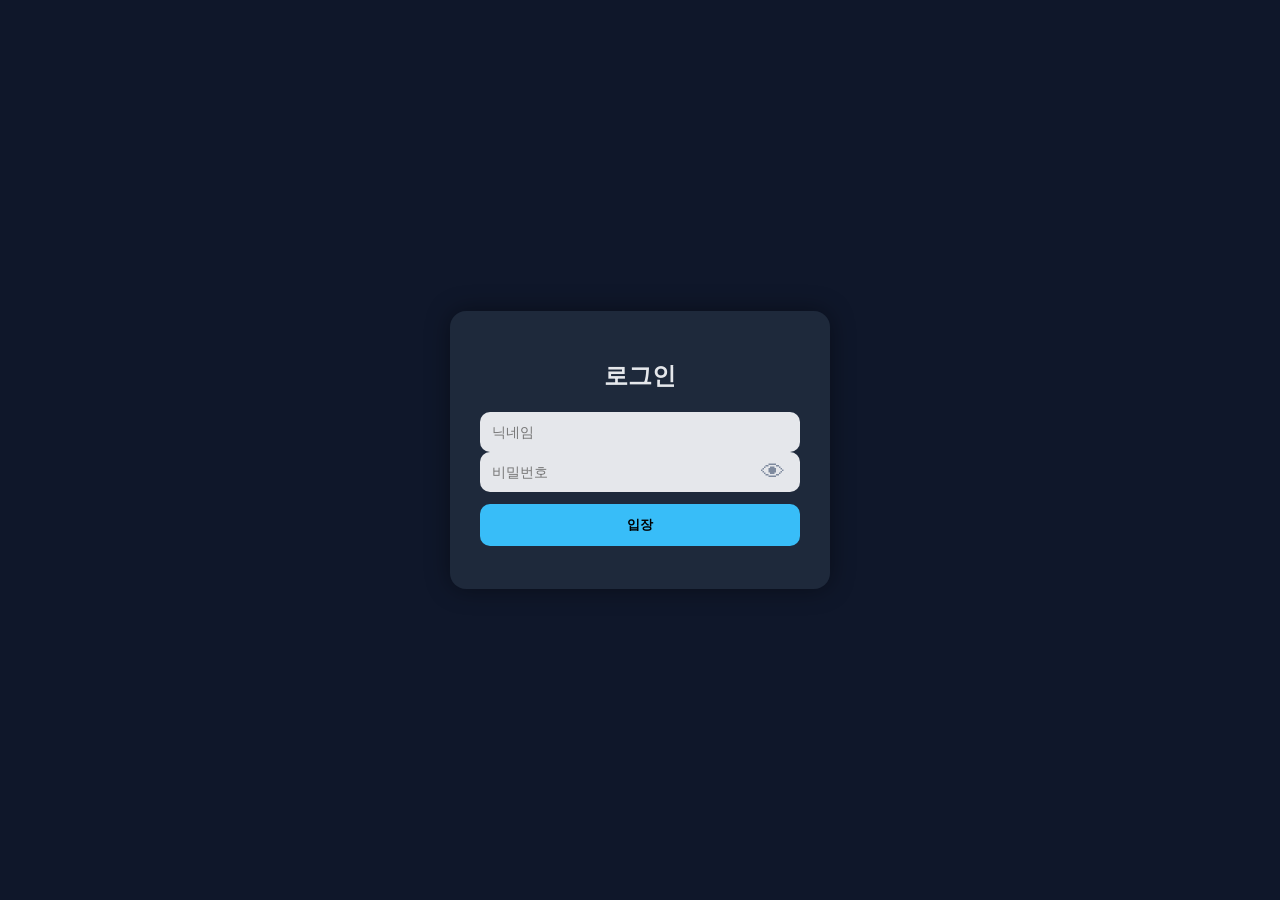
<file: index.html>
<!DOCTYPE html>
<html lang="ko">
<head>
<meta charset="UTF-8">
<title>로그인</title>

<link rel="stylesheet" href="index-css.css">
</head>

<body>

<div id="login-screen">
    <div class="login-box">

        <h2>로그인</h2>

        <input id="username" type="text" placeholder="닉네임">

        <!-- 👇 기존 password input을 이걸로 교체 -->
        <div class="password-wrapper">
            <input id="password" type="password" placeholder="비밀번호">
            <span class="eye" 
                onmousedown="showPassword()" 
                onmouseup="hidePassword()" 
                onmouseleave="hidePassword()"
                ontouchstart="showPassword()" 
                ontouchend="hidePassword()">
                👁
            </span>
        </div>

        <button onclick="login()">입장</button>

        <p id="error-msg"></p>

    </div>
</div>

<script src="index-js.js"></script>

</body>
</html>
</file>
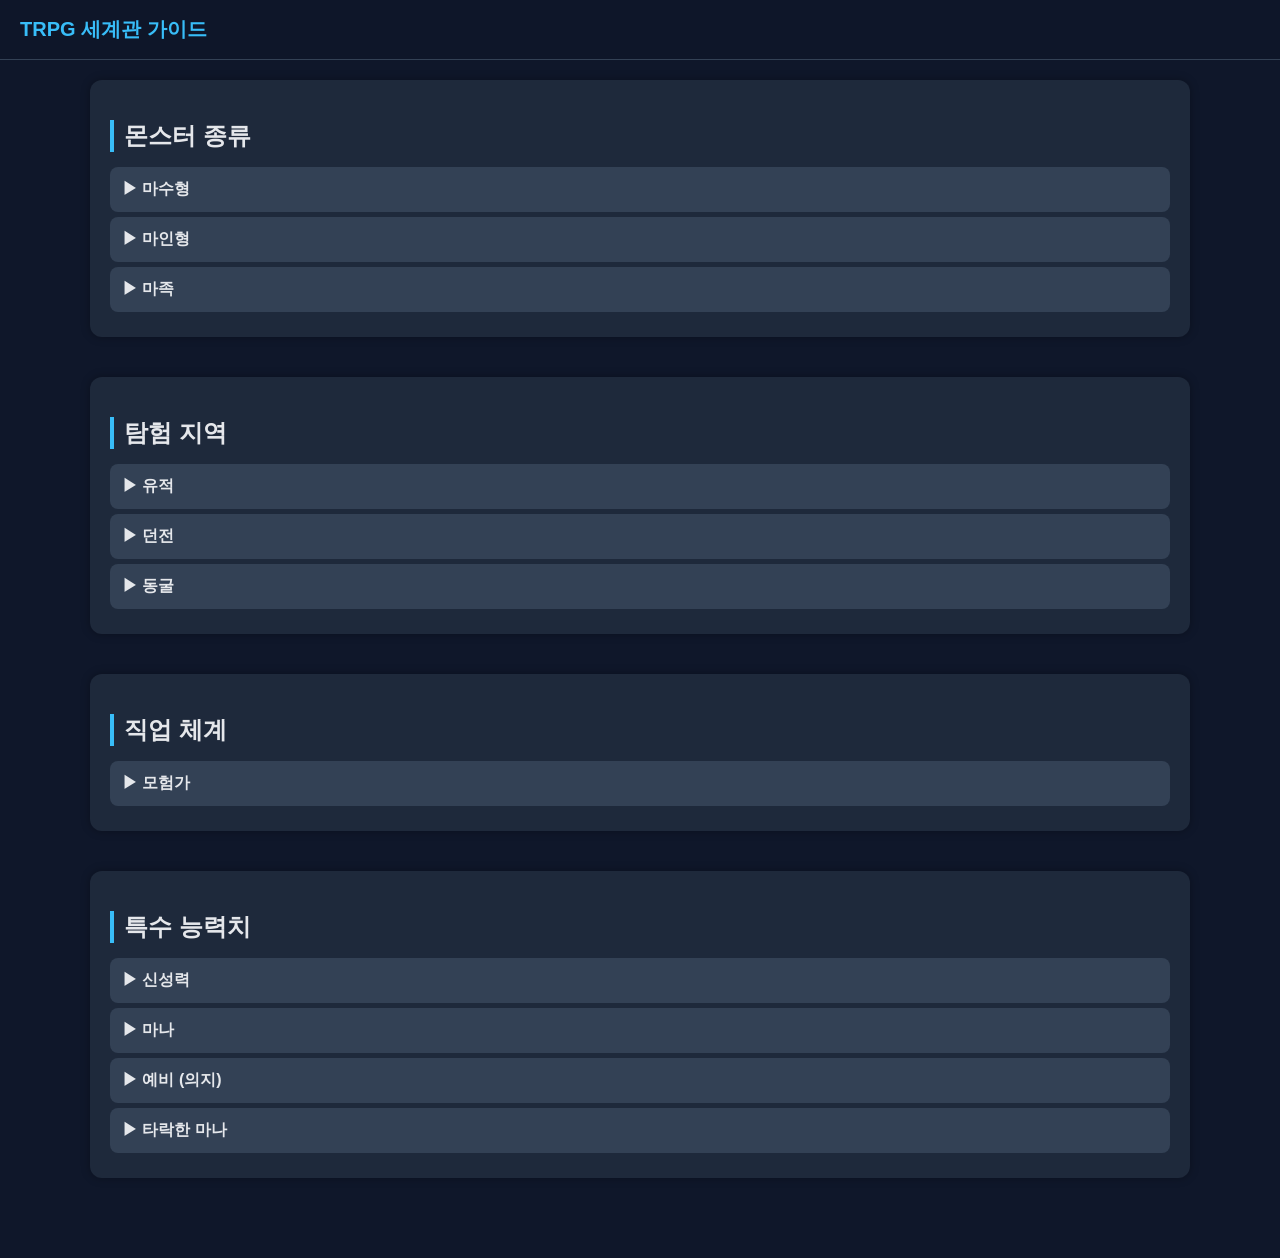
<file: world/World_View.html>
<!DOCTYPE html>
<html lang="ko">
<head>
    <meta charset="UTF-8">
    <title>세계관 설정 - TRPG 가이드</title>
    <link rel="stylesheet" href="../character/character-page-style.css">
</head>

<body>

    <div class="navbar">
        <div class="char-name">TRPG 세계관 가이드</div>
    </div>

    <div class="container">

        <div class="section">
            <h2>몬스터 종류</h2>

            <div class="accordion">▶ 마수형</div>
            <div class="panel">
                동물의 형태를 띄고 있는 마물입니다. <br>
                일반적인 동물이 타락한 마나로 인하여 변한 경우입니다.
                ex) 혼레빗, 울프
            </div>
            
            <div class="accordion">▶ 마인형</div>
            <div class="panel">
                인간의 형태를 띄고 있는 마물입니다. <br>
                원래부터 마물이거나 마족의 아이로 지성이 없거나 낮은 경우를 의미합니다.
                ex) 고블린, 코볼트
            </div>

            <div class="accordion">▶ 마족</div>
            <div class="panel">
                일정 수준 이상의 지성을 가지고 있으며, 타락한 마나를 다룰 수 있는 마물입니다. <br>
                타락한 마나를 스스로 받아들인 인간이나, 높은 지성을 가져 타락한 마나를 직접 다루는 개체들이 여기에 해당합니다.
                ex) 임프, 뱀파이어
            </div>
        </div>

        <div class="section">
            <h2>탐험 지역</h2>

            <div class="accordion">▶ 유적</div>
            <div class="panel">
                언제부터인지 모를 정도로 오래전에 만들어진 건축물입니다. <br>
                내부에는 함정이나 여러 장치가 있는 다소 복잡한 장소로, 고가의 물건이 들어있는 경우가 태반이며 몬스터가 있는 경우는 매우 드뭅니다.
            </div>

            <div class="accordion">▶ 던전</div>
            <div class="panel">
                타락한 마나가 한 장소에 응축되며 발생한 장소입니다. <br>
                내부에는 던전의 성질에 따라 다른 몬스터가 나오며, 운이 좋은 경우 질 좋은 마광석을 캘 수 있습니다. 던전 자체가 타락한 마나를 띄고 있어 정화 후 마나 저장고로 사용되기도 합니다. (단, 정화는 필수입니다.)
            </div>

            <div class="accordion">▶ 동굴</div>
            <div class="panel">
                자연적으로 존재하는 장소로 내부에 무엇이 있을지 알 수 없습니다. <br>
                가끔 인간이 만든 것처럼 보이는 곳도 있지만, 대부분은 자연적으로 형성된 지형입니다.
            </div>
        </div>

        <div class="section">
            <h2>직업 체계</h2>

            <div class="accordion">▶ 모험가</div>
            <div class="panel">
                천한 취급을 받는 최하위 직업입니다. <br>
                여러 사람들이 모여 있지만 대체로 멀쩡한 직업을 가진 사람은 없습니다. 대부분은 특정 직업의 기술을 배웠을 뿐인 일반인과 다름없으며, 이런 이들은 보통 자신의 전문 기술(클래스)로 스스로를 소개합니다.
            </div>
        </div>

        <div class="section">
            <h2>특수 능력치</h2>

            <div class="accordion">▶ 신성력</div>
            <div class="panel">
                신을 모시는 자들만이 가질 수 있는 능력치로, 신으로부터 온 힘이라 믿는 성스러운 에너지입니다.
            </div>

            <div class="accordion">▶ 마나</div>
            <div class="panel">
                모든 만물들이 지닌 신기한 힘으로, 일부의 사람들만이 이 마나를 다룰 수 있습니다.
            </div>

            <div class="accordion">▶ 예비 (의지)</div>
            <div class="panel">
                스스로의 힘으로 만들어낸 기적의 힘입니다. 일각에선 '의지'라고도 불립니다.
            </div>

            <div class="accordion">▶ 타락한 마나</div>
            <div class="panel">
                일반적인 마나에 부정적인 감정이 응축되면서 발생하는 현상입니다. 마물과 던전의 근원이 됩니다.
            </div>
        </div>

    </div>

    <script src="../character/character-page-system.js"></script>

</body>
</html>
</file>
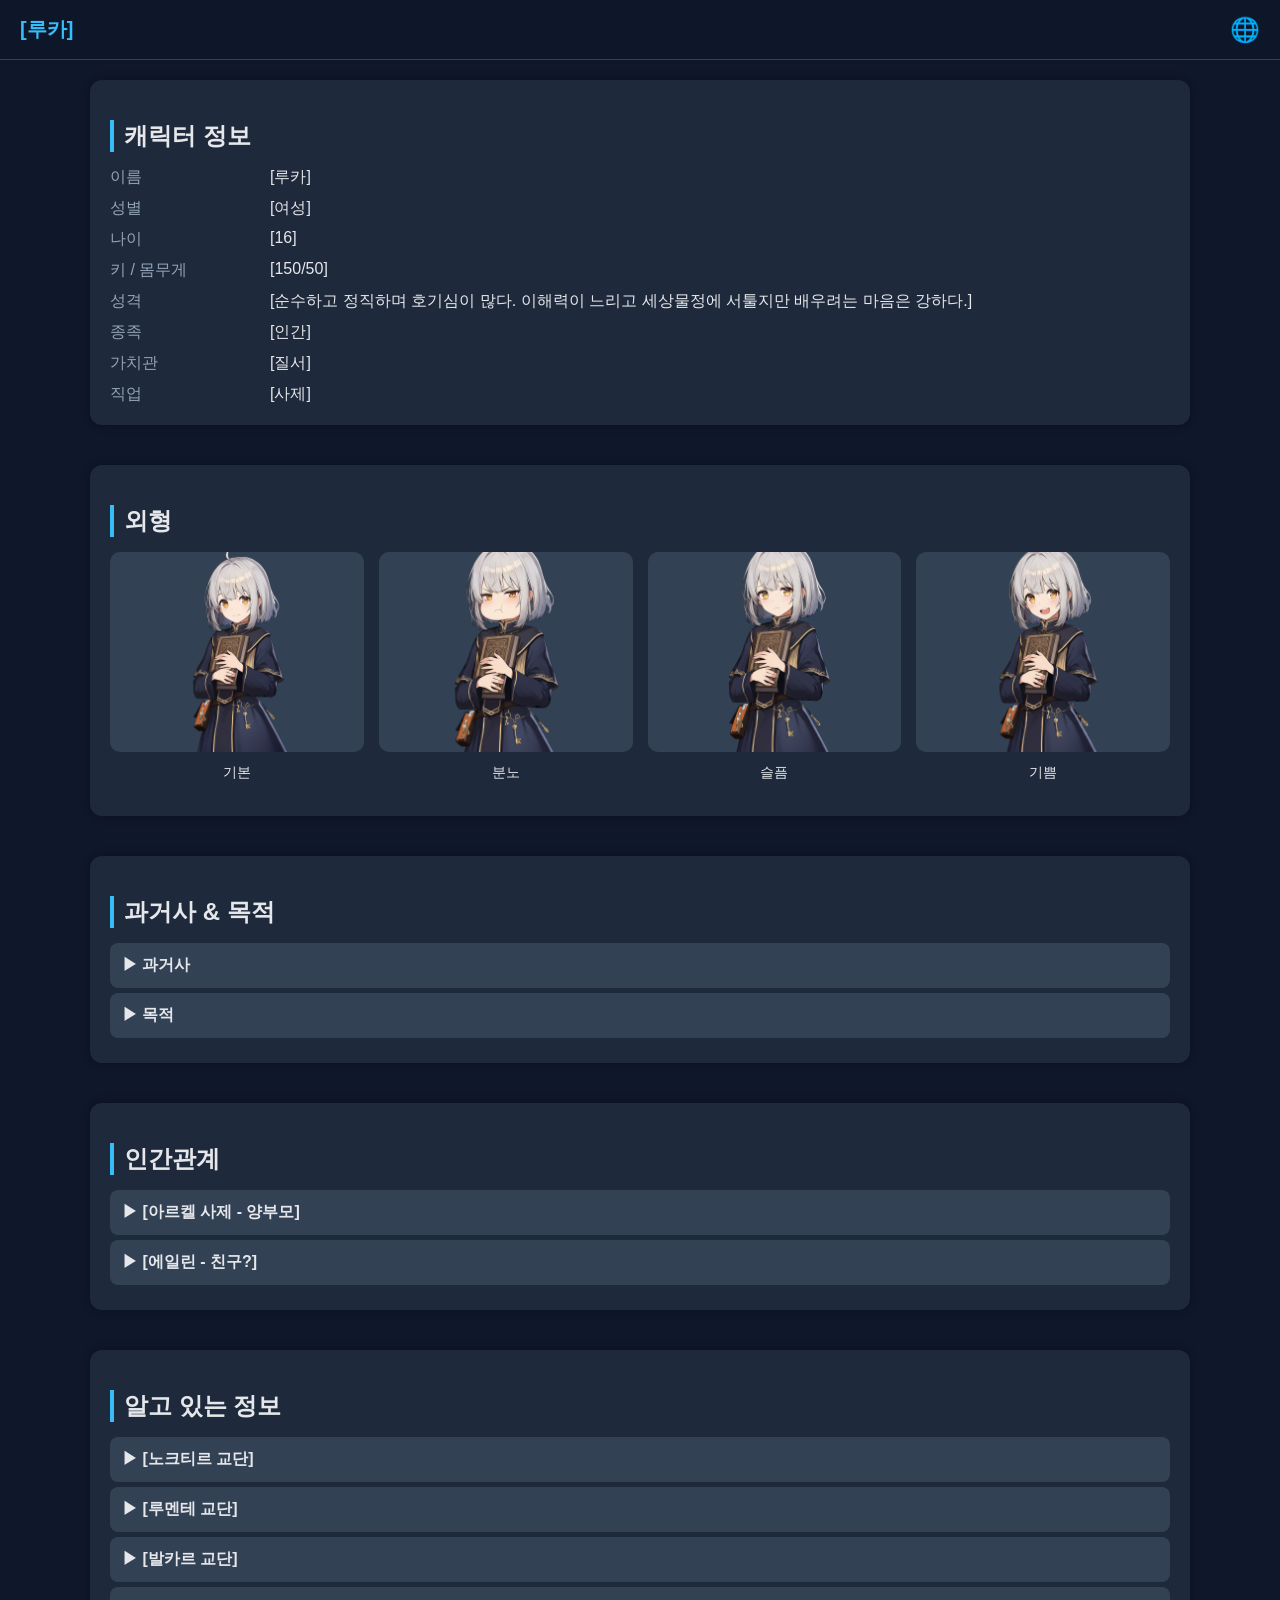
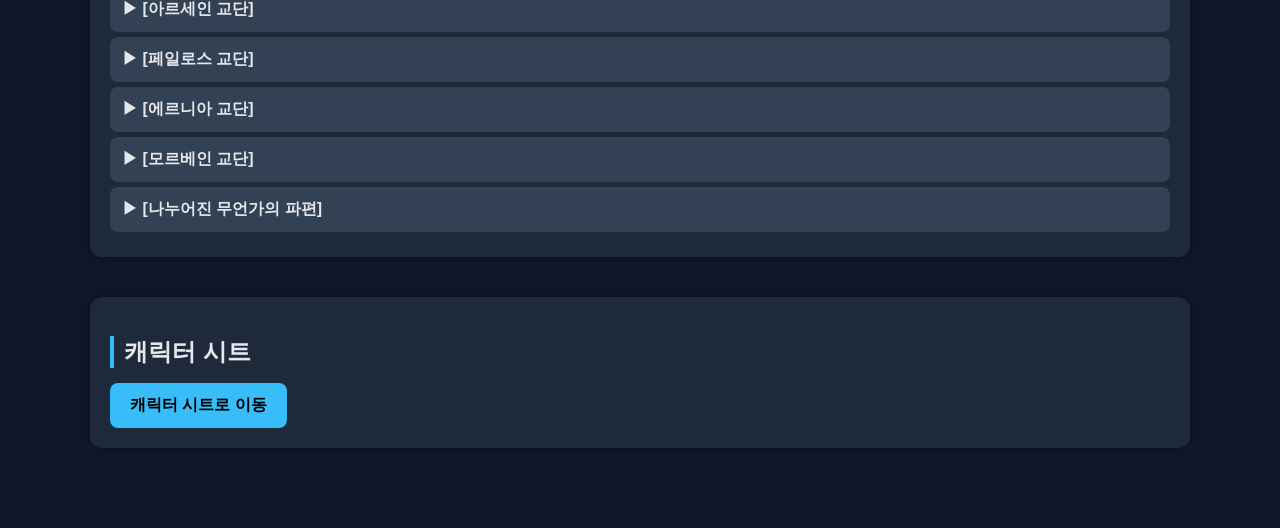
<file: character/luca/Luca.html>
<!DOCTYPE html>
<html lang="ko">
<head>
    <meta charset="UTF-8">
    <title>루카 페이지</title>
    <link rel="stylesheet" href="../character-page-style.css">
</head>

<body>

    <div class="navbar">
        <div class="char-name">[루카]</div>
        <a href="../../world/World_View.html" class="nav-icon" style="text-decoration: none;" target="_blank" rel="noopener noreferrer">🌐</a>
    </div>

    <div class="container">

        <div class="section">
            <h2>캐릭터 정보</h2>
            <div class="info-grid">
                <div class="label">이름</div><div>[루카]</div>
                <div class="label">성별</div><div>[여성]</div>
                <div class="label">나이</div><div>[16]</div>
                <div class="label">키 / 몸무게</div><div>[150/50]</div>
                <div class="label">성격</div><div>[순수하고 정직하며 호기심이 많다. 이해력이 느리고 세상물정에 서툴지만 배우려는 마음은 강하다.]</div>
                <div class="label">종족</div><div>[인간]</div>
                <div class="label">가치관</div><div>[질서]</div>
                <div class="label">직업</div><div>[사제]</div>
            </div>
        </div>

        <div class="section">
            <h2>외형</h2>
            <div class="image-grid">
                <div class="image-box">
                    <img src="../../images/Luca/루카_기본.png">
                    <p>기본</p>
                </div>
                <div class="image-box">
                    <img src="../../images/Luca/루카_화남.png">
                    <p>분노</p>
                </div>
                <div class="image-box">
                    <img src="../../images/Luca/루카_슬픔.png">
                    <p>슬픔</p>
                </div>
                <div class="image-box">
                    <img src="../../images/Luca/루카_기쁨.png">
                    <p>기쁨</p>
                </div>
            </div>
        </div>

        <div class="section">
            <h2>과거사 & 목적</h2>

            <div class="accordion">▶ 과거사</div>
            <div class="panel">[루카에게는 평생 잊지 못할 기억이 하나 있다. 어느 날 책을 정리하던 중 우연히 오래된 기록 하나를 발견했고, 그것을 아르켈 사제에게 가져갔다. 그 기록은 수도원에서 오래 찾지 못했던 중요한 단서였다. 그때 아르켈 사제는 잠시 놀란 표정으로 루카를 바라보더니 짧게 말했다. “잘 찾았구나, 루카.” 그에게는 짧고 평범한 칭찬이었지만 루카에게는 처음 느껴보는 감정이었다. 누군가에게 인정받는 기쁨. 그 이후로 루카는 생각하게 되었다. “더 많이 알게 되면… 사제님이 또 칭찬해 주실까?” 그날 이후 그녀는 지식을 찾기 시작했다.]</div>

            <div class="accordion">▶ 목적</div>
            <div class="panel">[그녀는 단지 똑똑해지고 싶다. 하지만 그것은 명예나 권력을 위한 것이 아니다. 루카가 진심으로 바라는 것은 단 하나다. “사제님이… 잘했다고 말해주셨으면 좋겠다.” 그래서 그녀는 숨겨진 기록 잊혀진 역사 오래된 비밀 같은 것들을 찾기 위해 세상을 여행하고 있다. 수도원에서는 이것을 신의 뜻에 따른 순례라고 말했지만, 사실은 루카가 수도원에서 자주 사고를 일으킨 탓에 내려진 반쯤 추방에 가까운 조치였다. 하지만 루카는 그것을 전혀 눈치채지 못했다.]</div>
        </div>

        <div class="section">
            <h2>인간관계</h2>

            <div class="accordion">▶ [아르켈 사제 - 양부모]</div>
            <div class="panel">[노크티르 교단의 학자 사제이자 루카를 거두어 키운 인물. 엄격하고 신중한 성격으로 감정을 잘 드러내지 않지만, 누구보다 지식을 진지하게 대하는 학자였다. 루카가 여행을 떠날 때 그는 이렇게 말했다. “세상을 보아라. 책 속의 지식보다 세상의 지식이 더 많다.” 그 말은 루카에게 격려로 들렸다. 그래서 지금도 그녀는 그렇게 믿고 있다. “조금 느려도… 계속 찾으면 알게 될 거예요.”]</div>
        
            <div class="accordion">▶ [에일린 - 친구?]</div>
            <div class="panel">[루멘테 교단의 사제 이상하고 재미있는 아이]</div>
        </div>

        <div class="section">
            <h2>알고 있는 정보</h2>

            <div class="accordion">▶ [노크티르 교단]</div>
            <div class="panel">[숨겨진 진실과 금단의 지식을 탐구하며, 그 깨달음을 자격 있는 자에게만 허락하는 비밀주의 종교 집단이다.]</div>

            <div class="accordion">▶ [루멘테 교단]</div>
            <div class="panel">[모든 진실과 지식을 세상에 밝혀 공유함으로써 문명의 발전과 계몽을 추구하는 개방주의 종교 집단이다.]</div>

            <div class="accordion">▶ [발카르 교단]</div>
            <div class="panel">[끝없는 투쟁과 전투 속에서 강인함과 생존의 의지를 증명하려는 전쟁 신앙 집단이다.]</div>

            <div class="accordion">▶ [아르세인 교단]</div>
            <div class="panel">[약자와 동료를 끝까지 지키기 위해 희생과 책임을 신성시하는 수호의 종교 집단이다.]</div>

            <div class="accordion">▶ [페일로스 교단]</div>
            <div class="panel">[속박 없는 자유와 끝없는 모험 속에서 자신의 가능성과 삶의 의미를 찾아가려는 신앙 집단이다.]</div>

            <div class="accordion">▶ [에르니아 교단]</div>
            <div class="panel">[모든 생명의 탄생과 치유, 그리고 자연의 순환과 조화를 신성시하는 생명의 신앙 집단이다.]</div>

            <div class="accordion">▶ [모르베인 교단]</div>
            <div class="panel">[죽음과 타락, 그리고 공포 속에서 드러나는 인간의 본성을 숭배하는 어둠의 신앙 집단이다.]</div>

            <div class="accordion">▶ [나누어진 무언가의 파편]</div>
            <div class="panel">[어느 북부 모험가가 설원 지대의 동굴에서 발견한 신비한 파편. 어떤 방법으로도 간섭할 수 없는, 정체불명의 조각이다.]</div>

        </div>

        <div class="section">
            <h2>캐릭터 시트</h2>
            <a href="https://docs.google.com/spreadsheets/d/1DpERJ6yvG9AwJAp2CmtM_KcRJPLHU7wsxR6387ssJlk/edit?gid=574150008#gid=574150008" class="link-btn" target="_blank" rel="noopener noreferrer">캐릭터 시트로 이동</a>    
        </div>

    </div>

    <script src="../character-page-system.js"></script>

</body>
</html>
</file>
<file: index-css.css>
/* 기본 */
body {
    margin: 0;
    font-family: 'Segoe UI', sans-serif;
    background-color: #0f172a;
    color: #e5e7eb;
}

/* 로그인 전체 */
#login-screen {
    position: fixed;
    top:0; left:0;
    width:100%; height:100%;
    display:flex;
    justify-content:center;
    align-items:center;
}

/* 로그인 박스 */
.login-box {
    background:#1e293b;
    padding:30px;
    border-radius:16px;
    text-align:center;
    width:320px;
    box-shadow: 0 0 25px rgba(0,0,0,0.4);
}

.login-box h2 {
    margin-bottom:20px;
}

/* 🔥 input 공통 (핵심) */
.login-box input {
    width: 100%;
    padding: 12px 45px 12px 12px;
    /* margin-bottom: 12px; <- 이 줄을 지우거나 0으로 만드세요 */
    border-radius: 10px;
    border: none;
    outline: none;
    box-sizing: border-box;
    background: #e5e7eb;
    color: black;
    font-size: 14px;
}

/* 포커스 효과 */
.login-box input:focus {
    outline: 2px solid #38bdf8;
}

/* 비밀번호 wrapper */
.password-wrapper {
    position: relative;
    width: 100%;       /* 전체 너비 차지 */
    display: block;    /* 명시적으로 블록 요소 설정 */
    margin-bottom: 12px; /* input에 있던 margin을 이쪽으로 옮기는 것이 관리하기 편합니다 */
}

/* 👁 눈 아이콘 */
.eye {
    position: absolute;
    right: 15px;         /* 오른쪽 여백 살짝 조절 */
    top: 50%;            /* 부모(wrapper)의 높이 50% 지점에 위치 */
    transform: translateY(-50%); /* 아이콘 자신의 높이 절반만큼 위로 올려서 '완전 중앙' 정렬 */
    
    cursor: pointer;
    user-select: none;

    /* 사이즈 조절 */
    font-size: 24px;     /* 기존 20px에서 24px~28px 정도로 키워보세요 */
    color: #64748b;
    opacity: 0.8;
    transition: all 0.2s; /* 부드러운 변화를 위해 all 권장 */
    
    /* 정렬 보정 (아이콘 폰트 자체의 여백 때문일 때 유용) */
    display: flex;
    align-items: center;
    justify-content: center;
}

.eye:hover {
    color: #38bdf8;
    opacity: 1;
    /* 호버 시 크기가 커질 때도 중앙을 유지하도록 수정 */
    transform: translateY(-50%) scale(1.1);
}

/* 버튼 */
.login-box button {
    width:100%;
    padding:12px;
    background:#38bdf8;
    border:none;
    border-radius:10px;
    font-weight:bold;
    cursor:pointer;
    transition:0.2s;
}

.login-box button:hover {
    background:#0ea5e9;
}

/* 에러 메시지 */
#error-msg {
    color:red;
    margin-top:10px;
    font-size: 13px;
}
</file>
<file: character/character-page-style.css>
/* character-page-style.css */

/* 기본 설정 */
body {
    margin: 0;
    font-family: 'Segoe UI', sans-serif;
    background-color: #0f172a;
    color: #e5e7eb;
}

/* 상단 고정 바 */
.navbar {
    position: fixed;
    top: 0;
    width: 100%;
    height: 60px;
    background: rgba(15, 23, 42, 0.9);
    backdrop-filter: blur(10px);
    display: flex;
    align-items: center;
    /* --- 아래 두 줄이 추가된 부분입니다 --- */
    justify-content: space-between; 
    box-sizing: border-box; 
    /* ---------------------------------- */
    padding: 0 20px;
    border-bottom: 1px solid #334155;
    z-index: 1000;
}

.nav-icon {
    font-size: 24px;
    cursor: pointer;
    transition: transform 0.2s ease; /* 부드러운 움직임 */
    display: flex;
    align-items: center;
}

.nav-icon:hover {
    transform: scale(1.2); /* 마우스를 올리면 살짝 커짐 */
    filter: brightness(1.2); /* 살짝 더 밝게 */
}

.char-name {
    font-size: 20px;
    font-weight: bold;
    color: #38bdf8;
}

/* 전체 컨테이너 */
.container {
    padding: 80px 20px 40px;
    max-width: 1100px;
    margin: auto;
}

/* 섹션 공통 스타일 */
.section {
    margin-bottom: 40px;
    padding: 20px;
    background: #1e293b;
    border-radius: 12px;
    box-shadow: 0 0 10px rgba(0,0,0,0.3);
}

.section h2 {
    margin-bottom: 15px;
    border-left: 4px solid #38bdf8;
    padding-left: 10px;
}

/* 정보 테이블 (그리드 레이아웃) */
.info-grid {
    display: grid;
    grid-template-columns: 150px 1fr;
    gap: 10px;
}

.label {
    color: #94a3b8;
}

/* 이미지 갤러리 영역 */
.image-grid {
    display: grid;
    grid-template-columns: repeat(4, 1fr);
    gap: 15px;
}

.image-box {
    text-align: center;
}

.image-box img {
    width: 100%;
    height: 200px;
    object-fit: cover;
    border-radius: 10px;
    background: #334155;
}

.image-box p {
    margin-top: 8px;
    font-size: 14px;
}

/* 아코디언 (드롭다운) 메뉴 */
.accordion {
    cursor: pointer;
    padding: 12px;
    background: #334155;
    border-radius: 8px;
    margin-bottom: 5px;
    font-weight: bold;
    transition: background 0.3s;
}

.accordion:hover {
    background: #3e4e63;
}

.panel {
    display: none;
    padding: 15px;
    background: #475569;
    border-radius: 8px;
    margin-bottom: 15px;
    line-height: 1.6;
}

/* 하단 링크 버튼 */
.link-btn {
    display: inline-block;
    padding: 12px 20px;
    background: #38bdf8;
    color: black;
    font-weight: bold;
    border-radius: 8px;
    text-decoration: none;
    transition: 0.2s;
}

.link-btn:hover {
    background: #0ea5e9;
}
</file>
